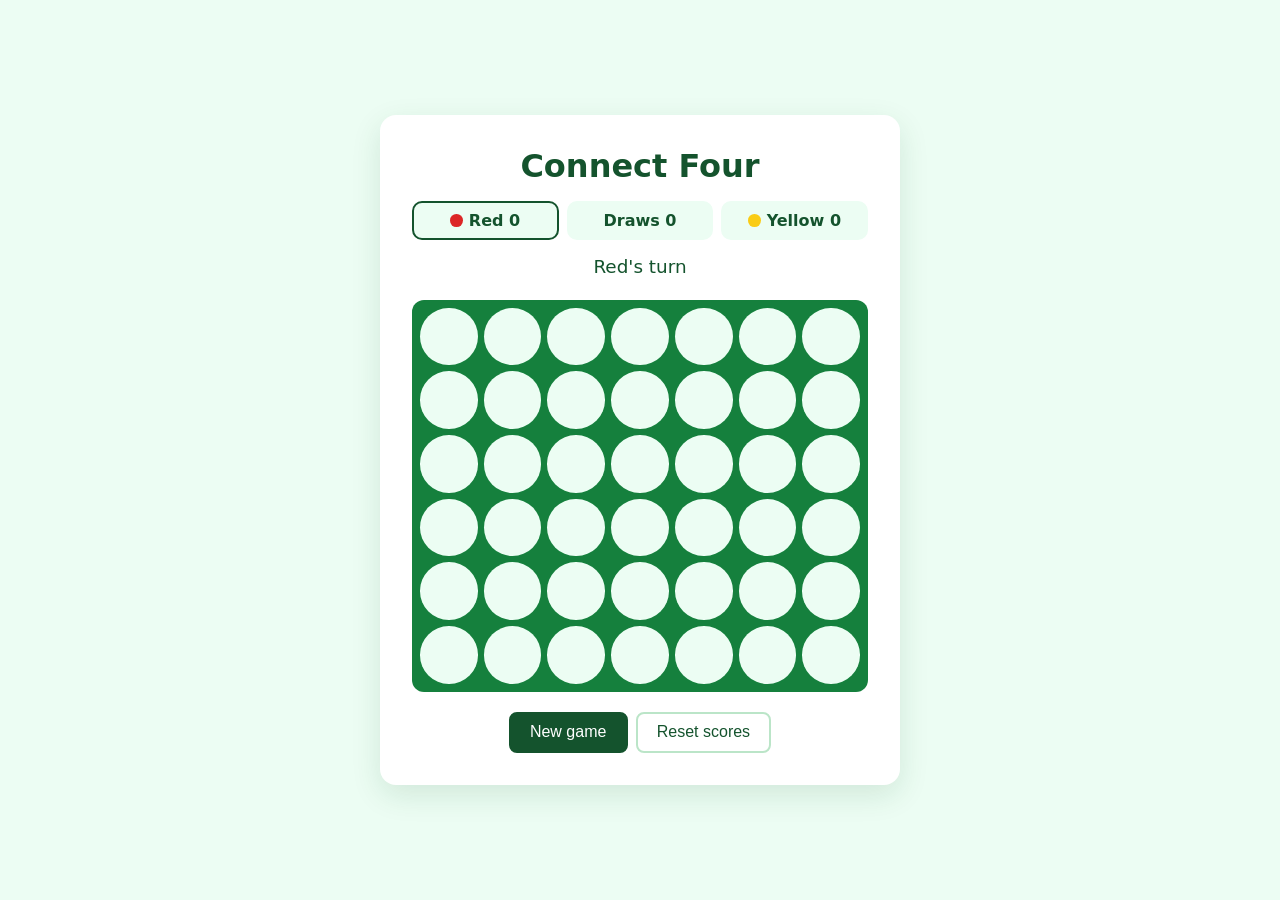
<file: connect-four.html>
<!DOCTYPE html>
<html lang="en">
<head>
  <meta charset="UTF-8">
  <meta name="viewport" content="width=device-width, initial-scale=1.0">
  <title>Connect Four</title>
  <style>
    :root {
      --bg: #ecfdf3;
      --panel: #ffffff;
      --text: #14532d;
      --muted: #4d7c5f;
      --line: #bbe5c8;
      --board: #15803d;
      --hole: #ecfdf3;
      --red: #dc2626;
      --yellow: #facc15;
      --win: #ffffff;
    }

    * { box-sizing: border-box; }

    body {
      margin: 0;
      min-height: 100vh;
      display: flex;
      align-items: center;
      justify-content: center;
      background: var(--bg);
      color: var(--text);
      font-family: system-ui, -apple-system, "Segoe UI", Roboto, sans-serif;
    }

    main {
      background: var(--panel);
      padding: 2rem;
      border-radius: 16px;
      box-shadow: 0 10px 30px rgba(20, 83, 45, 0.12);
      text-align: center;
      width: min(520px, calc(100vw - 32px));
    }

    h1 { margin: 0 0 1rem; }

    .scoreboard {
      display: flex;
      justify-content: space-between;
      gap: 0.5rem;
      margin-bottom: 1rem;
    }

    .score {
      flex: 1;
      padding: 0.5rem;
      border: 2px solid transparent;
      border-radius: 10px;
      background: var(--bg);
      font-weight: 600;
      transition: border-color 0.2s;
    }

    .score.active { border-color: var(--text); }

    .dot {
      display: inline-block;
      width: 0.8em;
      height: 0.8em;
      border-radius: 50%;
      vertical-align: -0.05em;
    }
    .dot.red { background: var(--red); }
    .dot.yellow { background: var(--yellow); }

    .status {
      min-height: 1.5em;
      font-size: 1.15rem;
      margin: 0 0 1rem;
    }

    .board {
      display: grid;
      grid-template-columns: repeat(7, 1fr);
      gap: 6px;
      padding: 8px;
      background: var(--board);
      border-radius: 12px;
      margin-bottom: 1.25rem;
    }

    .column {
      display: grid;
      grid-template-rows: repeat(6, 1fr);
      gap: 6px;
      padding: 0;
      border: none;
      border-radius: 8px;
      background: transparent;
      cursor: pointer;
    }

    .column:hover:not(:disabled) { background: rgba(255, 255, 255, 0.15); }
    .column:disabled { cursor: default; }

    .slot {
      aspect-ratio: 1;
      border-radius: 50%;
      background: var(--hole);
      transition: background 0.15s;
    }
    .slot.red { background: var(--red); }
    .slot.yellow { background: var(--yellow); }
    .slot.win { box-shadow: inset 0 0 0 4px var(--win), 0 0 0 2px var(--text); }

    .controls {
      display: flex;
      gap: 0.5rem;
      justify-content: center;
    }

    .controls button {
      padding: 0.6rem 1.2rem;
      font-size: 1rem;
      border-radius: 8px;
      border: 2px solid var(--text);
      background: var(--text);
      color: #fff;
      cursor: pointer;
    }

    .controls button.secondary {
      background: transparent;
      color: var(--text);
      border-color: var(--line);
    }
  </style>
</head>
<body>
  <main>
    <h1>Connect Four</h1>

    <div class="scoreboard">
      <div class="score" id="score-red"><span class="dot red"></span> Red <span id="wins-red">0</span></div>
      <div class="score" id="score-draw">Draws <span id="draws">0</span></div>
      <div class="score" id="score-yellow"><span class="dot yellow"></span> Yellow <span id="wins-yellow">0</span></div>
    </div>

    <p id="status" class="status" aria-live="polite"></p>

    <div id="board" class="board" aria-label="Connect Four board"></div>

    <div class="controls">
      <button id="new-game" type="button">New game</button>
      <button id="reset-scores" type="button" class="secondary">Reset scores</button>
    </div>
  </main>

  <script>
    const ROWS = 6;
    const COLS = 7;
    const NAMES = { red: "Red", yellow: "Yellow" };

    const boardEl = document.getElementById("board");
    const statusEl = document.getElementById("status");
    const scores = { red: 0, yellow: 0, draw: 0 };

    let grid, current, gameOver, starter = "red";

    // Build 7 column buttons, each holding 6 slots (top to bottom).
    const columns = [];
    for (let c = 0; c < COLS; c++) {
      const col = document.createElement("button");
      col.type = "button";
      col.className = "column";
      col.setAttribute("aria-label", `Column ${c + 1}`);
      col.addEventListener("click", () => drop(c));
      for (let r = 0; r < ROWS; r++) {
        const slot = document.createElement("div");
        slot.className = "slot";
        col.appendChild(slot);
      }
      boardEl.appendChild(col);
      columns.push(col);
    }

    function slotEl(r, c) {
      return columns[c].children[r];
    }

    function newGame() {
      grid = Array.from({ length: ROWS }, () => Array(COLS).fill(null));
      current = starter;
      starter = starter === "red" ? "yellow" : "red"; // alternate who starts
      gameOver = false;
      for (let r = 0; r < ROWS; r++) {
        for (let c = 0; c < COLS; c++) slotEl(r, c).className = "slot";
      }
      columns.forEach(col => (col.disabled = false));
      update();
    }

    function drop(c) {
      if (gameOver) return;
      let r = ROWS - 1;
      while (r >= 0 && grid[r][c]) r--;
      if (r < 0) return; // column full

      grid[r][c] = current;
      slotEl(r, c).classList.add(current);
      if (r === 0) columns[c].disabled = true;

      const line = findWin(r, c);
      if (line) {
        line.forEach(([wr, wc]) => slotEl(wr, wc).classList.add("win"));
        scores[current]++;
        endGame(`${NAMES[current]} wins!`);
      } else if (grid[0].every(Boolean)) {
        scores.draw++;
        endGame("It's a draw.");
      } else {
        current = current === "red" ? "yellow" : "red";
        update();
      }
    }

    function findWin(r, c) {
      const player = grid[r][c];
      const directions = [[0, 1], [1, 0], [1, 1], [1, -1]];
      for (const [dr, dc] of directions) {
        const line = [[r, c]];
        for (const sign of [1, -1]) {
          let nr = r + dr * sign, nc = c + dc * sign;
          while (nr >= 0 && nr < ROWS && nc >= 0 && nc < COLS && grid[nr][nc] === player) {
            line.push([nr, nc]);
            nr += dr * sign;
            nc += dc * sign;
          }
        }
        if (line.length >= 4) return line;
      }
      return null;
    }

    function endGame(message) {
      gameOver = true;
      columns.forEach(col => (col.disabled = true));
      statusEl.textContent = message;
      updateScores();
      document.getElementById("score-red").classList.remove("active");
      document.getElementById("score-yellow").classList.remove("active");
    }

    function update() {
      statusEl.textContent = `${NAMES[current]}'s turn`;
      document.getElementById("score-red").classList.toggle("active", current === "red");
      document.getElementById("score-yellow").classList.toggle("active", current === "yellow");
      updateScores();
    }

    function updateScores() {
      document.getElementById("wins-red").textContent = scores.red;
      document.getElementById("wins-yellow").textContent = scores.yellow;
      document.getElementById("draws").textContent = scores.draw;
    }

    document.getElementById("new-game").addEventListener("click", newGame);
    document.getElementById("reset-scores").addEventListener("click", () => {
      scores.red = scores.yellow = scores.draw = 0;
      updateScores();
    });

    newGame();
  </script>
</body>
</html>
</file>
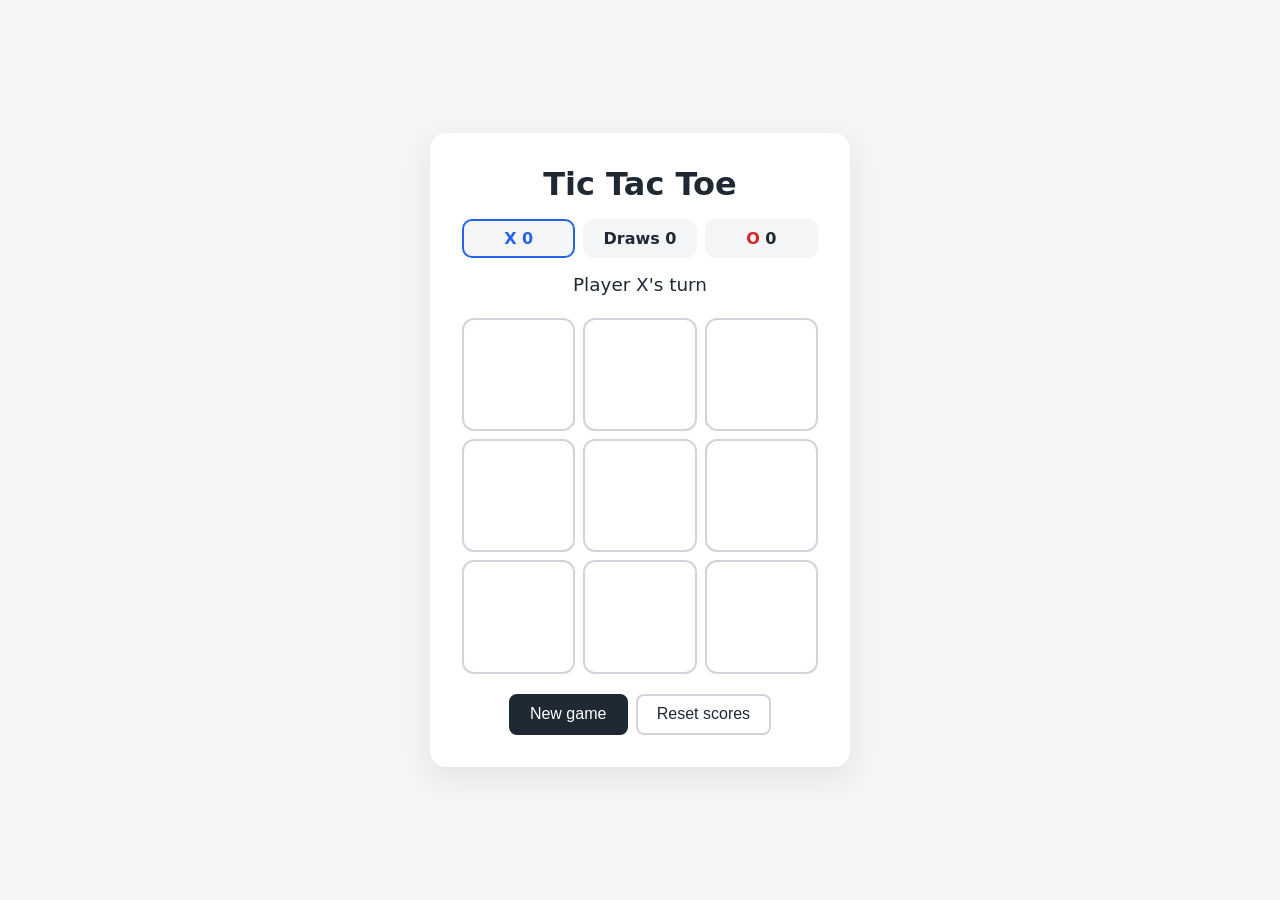
<file: tic-tac-toe.html>
<!DOCTYPE html>
<html lang="en">
<head>
  <meta charset="UTF-8">
  <meta name="viewport" content="width=device-width, initial-scale=1.0">
  <title>Tic Tac Toe</title>
  <style>
    :root {
      --bg: #f4f5f7;
      --panel: #ffffff;
      --text: #1f2933;
      --muted: #6b7280;
      --line: #d1d5db;
      --x: #2563eb;
      --o: #dc2626;
      --win: #fef3c7;
    }

    * { box-sizing: border-box; }

    body {
      margin: 0;
      min-height: 100vh;
      display: flex;
      align-items: center;
      justify-content: center;
      background: var(--bg);
      color: var(--text);
      font-family: system-ui, -apple-system, "Segoe UI", Roboto, sans-serif;
    }

    main {
      background: var(--panel);
      padding: 2rem;
      border-radius: 16px;
      box-shadow: 0 10px 30px rgba(0, 0, 0, 0.08);
      text-align: center;
      width: min(420px, calc(100vw - 32px));
    }

    h1 { margin: 0 0 1rem; }

    .scoreboard {
      display: flex;
      justify-content: space-between;
      gap: 0.5rem;
      margin-bottom: 1rem;
    }

    .score {
      flex: 1;
      padding: 0.5rem;
      border: 2px solid transparent;
      border-radius: 10px;
      background: var(--bg);
      font-weight: 600;
      transition: border-color 0.2s;
    }

    .score.active { border-color: currentColor; }
    #score-x.active { color: var(--x); }
    #score-o.active { color: var(--o); }

    .mark.x { color: var(--x); }
    .mark.o { color: var(--o); }

    .status {
      min-height: 1.5em;
      font-size: 1.15rem;
      margin: 0 0 1rem;
    }

    .board {
      display: grid;
      grid-template-columns: repeat(3, 1fr);
      gap: 8px;
      aspect-ratio: 1;
      margin-bottom: 1.25rem;
    }

    .cell {
      font-size: clamp(2.5rem, 12vw, 4rem);
      font-weight: 700;
      border: 2px solid var(--line);
      border-radius: 12px;
      background: var(--panel);
      cursor: pointer;
      transition: background 0.15s;
    }

    .cell:hover:not(:disabled) { background: var(--bg); }
    .cell:disabled { cursor: default; }
    .cell.x { color: var(--x); }
    .cell.o { color: var(--o); }
    .cell.win { background: var(--win); border-color: #f59e0b; }

    .controls {
      display: flex;
      gap: 0.5rem;
      justify-content: center;
    }

    .controls button {
      padding: 0.6rem 1.2rem;
      font-size: 1rem;
      border-radius: 8px;
      border: 2px solid var(--text);
      background: var(--text);
      color: #fff;
      cursor: pointer;
    }

    .controls button.secondary {
      background: transparent;
      color: var(--text);
      border-color: var(--line);
    }
  </style>
</head>
<body>
  <main>
    <h1>Tic Tac Toe</h1>

    <div class="scoreboard">
      <div class="score" id="score-x"><span class="mark x">X</span> <span id="wins-x">0</span></div>
      <div class="score" id="score-draw"><span class="mark">Draws</span> <span id="draws">0</span></div>
      <div class="score" id="score-o"><span class="mark o">O</span> <span id="wins-o">0</span></div>
    </div>

    <p id="status" class="status" aria-live="polite"></p>

    <div id="board" class="board" role="grid" aria-label="Tic Tac Toe board"></div>

    <div class="controls">
      <button id="new-game" type="button">New game</button>
      <button id="reset-scores" type="button" class="secondary">Reset scores</button>
    </div>
  </main>

  <script>
    const WIN_LINES = [
      [0, 1, 2], [3, 4, 5], [6, 7, 8], // rows
      [0, 3, 6], [1, 4, 7], [2, 5, 8], // columns
      [0, 4, 8], [2, 4, 6],            // diagonals
    ];

    const boardEl = document.getElementById('board');
    const statusEl = document.getElementById('status');
    const winsXEl = document.getElementById('wins-x');
    const winsOEl = document.getElementById('wins-o');
    const drawsEl = document.getElementById('draws');
    const scoreXEl = document.getElementById('score-x');
    const scoreOEl = document.getElementById('score-o');

    let board;
    let currentPlayer;
    let gameOver;
    let startingPlayer = 'X';
    const scores = { X: 0, O: 0, draws: 0 };

    // Build the 9 cells once; game state drives their contents.
    const cells = Array.from({ length: 9 }, (_, i) => {
      const cell = document.createElement('button');
      cell.type = 'button';
      cell.className = 'cell';
      cell.dataset.index = i;
      cell.addEventListener('click', () => handleMove(i));
      boardEl.appendChild(cell);
      return cell;
    });

    function findWinner() {
      for (const line of WIN_LINES) {
        const [a, b, c] = line;
        if (board[a] && board[a] === board[b] && board[a] === board[c]) {
          return { player: board[a], line };
        }
      }
      return null;
    }

    function handleMove(index) {
      if (gameOver || board[index]) return;

      board[index] = currentPlayer;
      const winner = findWinner();

      if (winner) {
        gameOver = true;
        scores[winner.player]++;
        winner.line.forEach(i => cells[i].classList.add('win'));
        setStatus(`Player ${winner.player} wins!`);
      } else if (board.every(Boolean)) {
        gameOver = true;
        scores.draws++;
        setStatus("It's a draw!");
      } else {
        currentPlayer = currentPlayer === 'X' ? 'O' : 'X';
        setStatus(`Player ${currentPlayer}'s turn`);
      }

      render();
    }

    function setStatus(text) {
      statusEl.textContent = text;
    }

    function render() {
      cells.forEach((cell, i) => {
        const value = board[i];
        cell.textContent = value || '';
        cell.classList.toggle('x', value === 'X');
        cell.classList.toggle('o', value === 'O');
        cell.disabled = gameOver || Boolean(value);
        cell.setAttribute('aria-label', `Cell ${i + 1}: ${value || 'empty'}`);
      });

      winsXEl.textContent = scores.X;
      winsOEl.textContent = scores.O;
      drawsEl.textContent = scores.draws;
      scoreXEl.classList.toggle('active', !gameOver && currentPlayer === 'X');
      scoreOEl.classList.toggle('active', !gameOver && currentPlayer === 'O');
    }

    function newGame() {
      board = Array(9).fill(null);
      currentPlayer = startingPlayer;
      // Alternate who goes first each game so neither player keeps the advantage.
      startingPlayer = startingPlayer === 'X' ? 'O' : 'X';
      gameOver = false;
      cells.forEach(cell => cell.classList.remove('win'));
      setStatus(`Player ${currentPlayer}'s turn`);
      render();
    }

    document.getElementById('new-game').addEventListener('click', newGame);
    document.getElementById('reset-scores').addEventListener('click', () => {
      scores.X = scores.O = scores.draws = 0;
      render();
    });

    newGame();
  </script>
</body>
</html>
</file>
